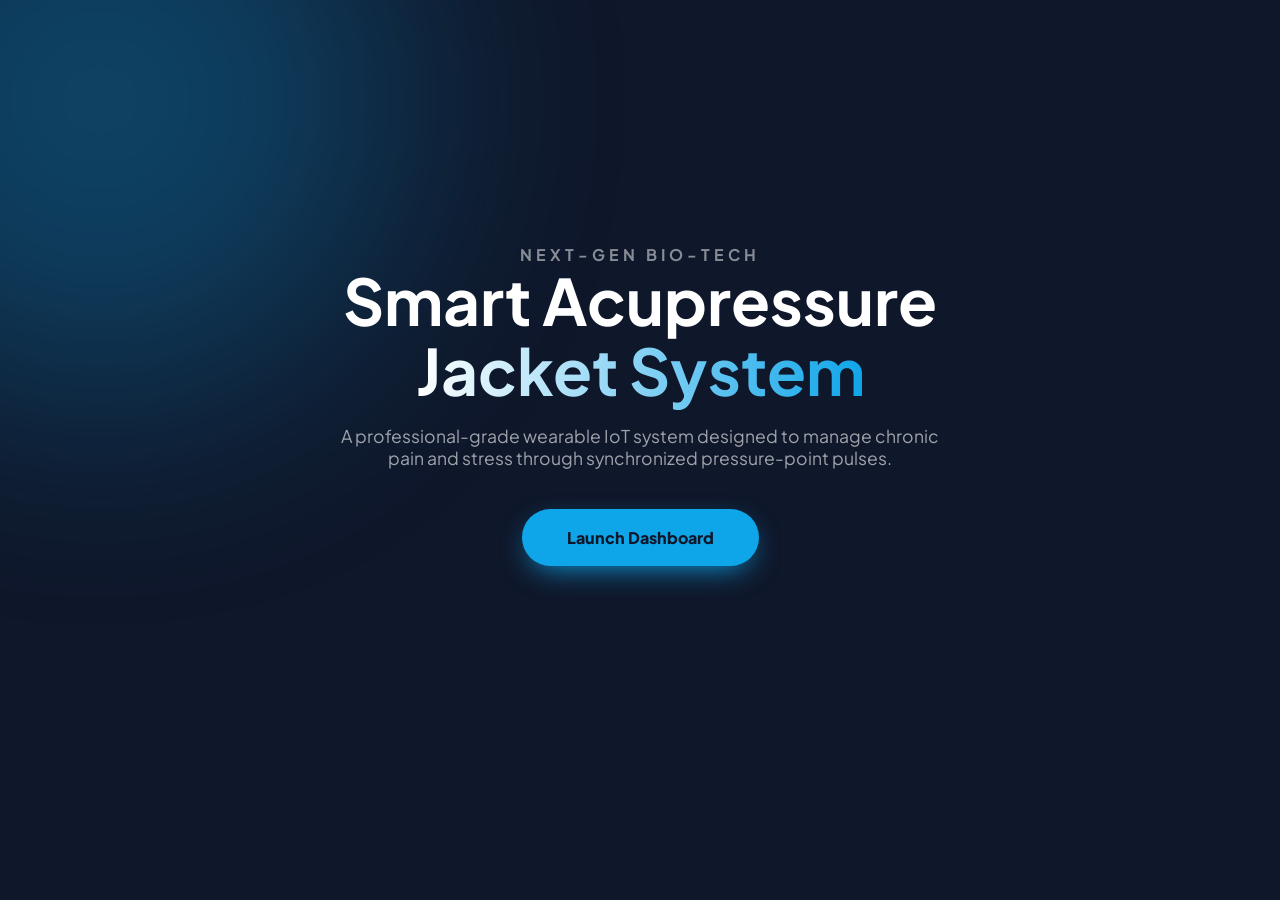
<file: index.html>
<!DOCTYPE html>
<html lang="en">
<head>
    <meta charset="UTF-8">
    <title>Smart Acupressure | Advanced Relief</title>
    <link rel="stylesheet" href="style.css">
    <link href="https://fonts.googleapis.com/css2?family=Plus+Jakarta+Sans:wght@400;600;800&display=swap" rel="stylesheet">
</head>
<body>
    <div class="blob blob-1"></div>
    <div class="container hero">
        <span style="letter-spacing: 4px; font-weight: 700; opacity: 0.5;">NEXT-GEN BIO-TECH</span>
        <h1>Smart Acupressure <br> <span class="gradient-text">Jacket System</span></h1>
        <p style="max-width: 600px; opacity: 0.6; margin-bottom: 40px; font-size: 1.1rem;">A professional-grade wearable IoT system designed to manage chronic pain and stress through synchronized pressure-point pulses.</p>
        <a href="dashboard.html" class="btn-main">Launch Dashboard</a>
    </div>
</body>
</html>
</file>
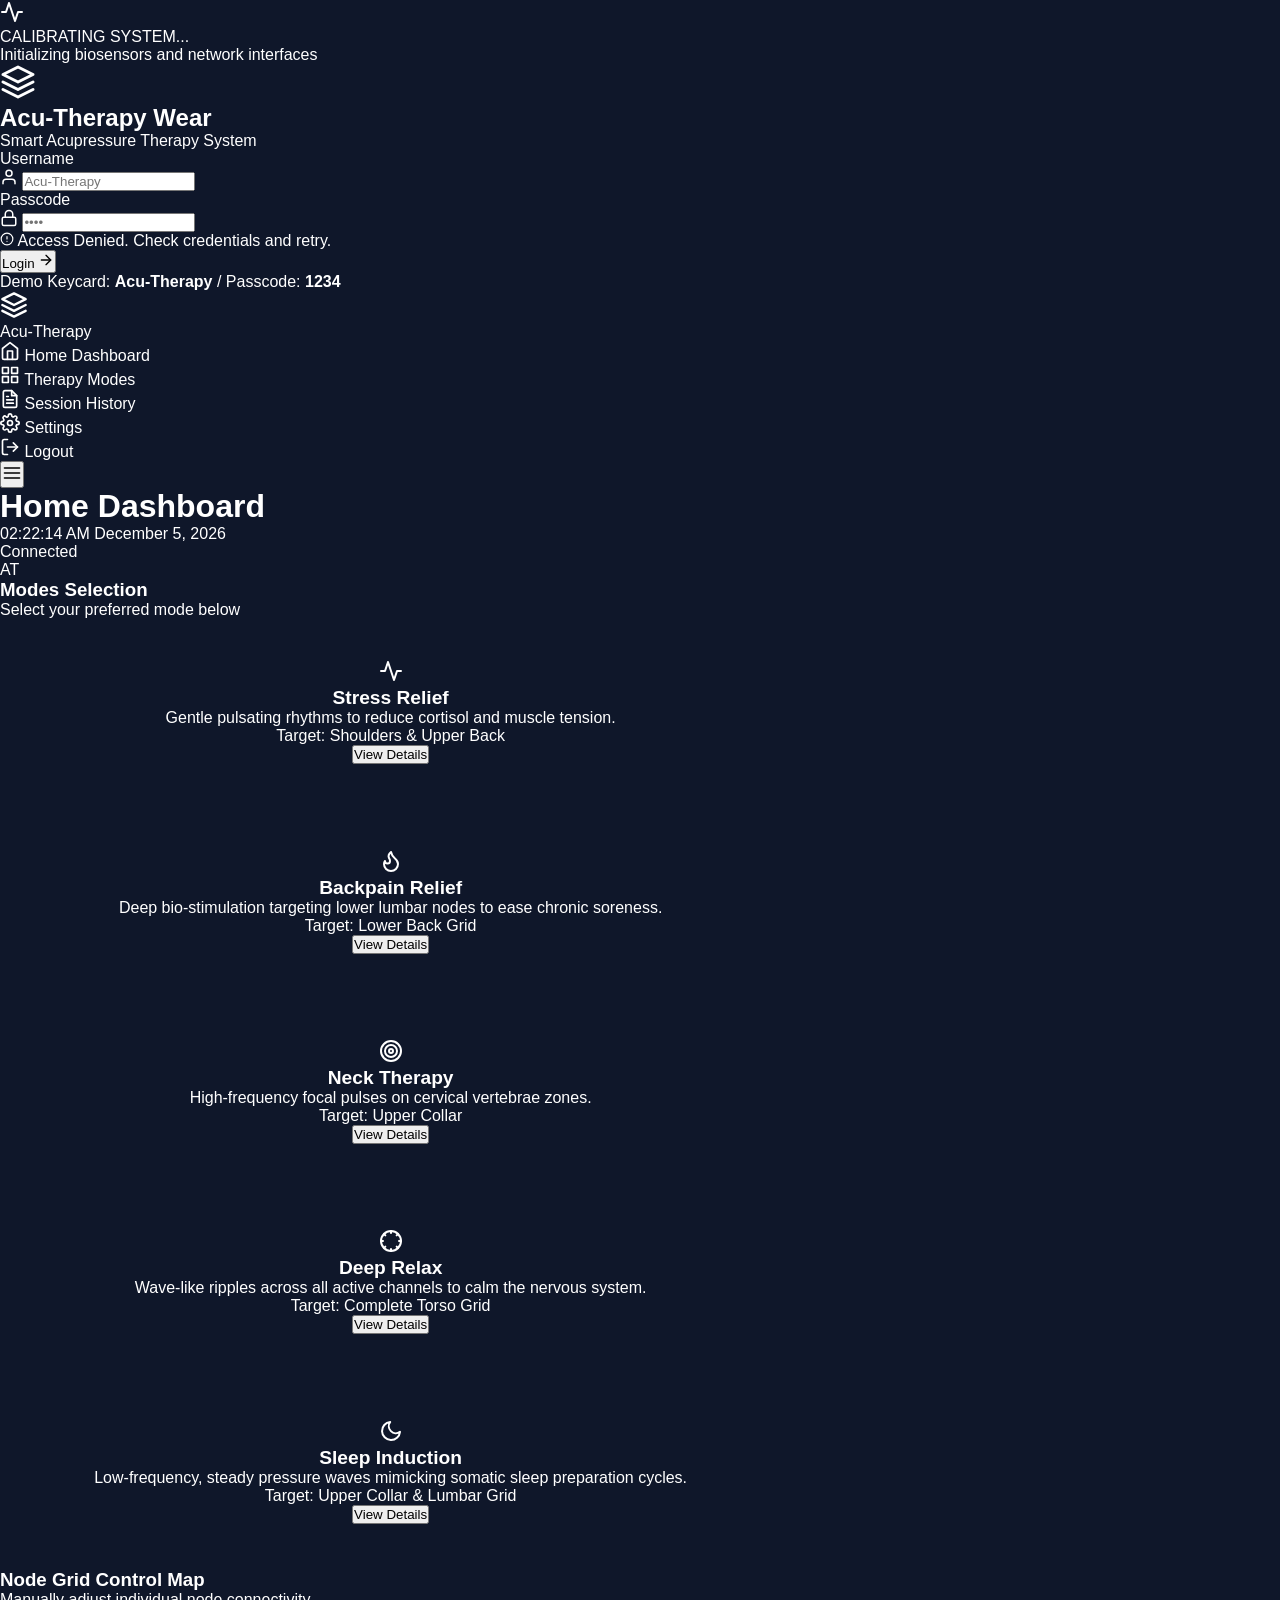
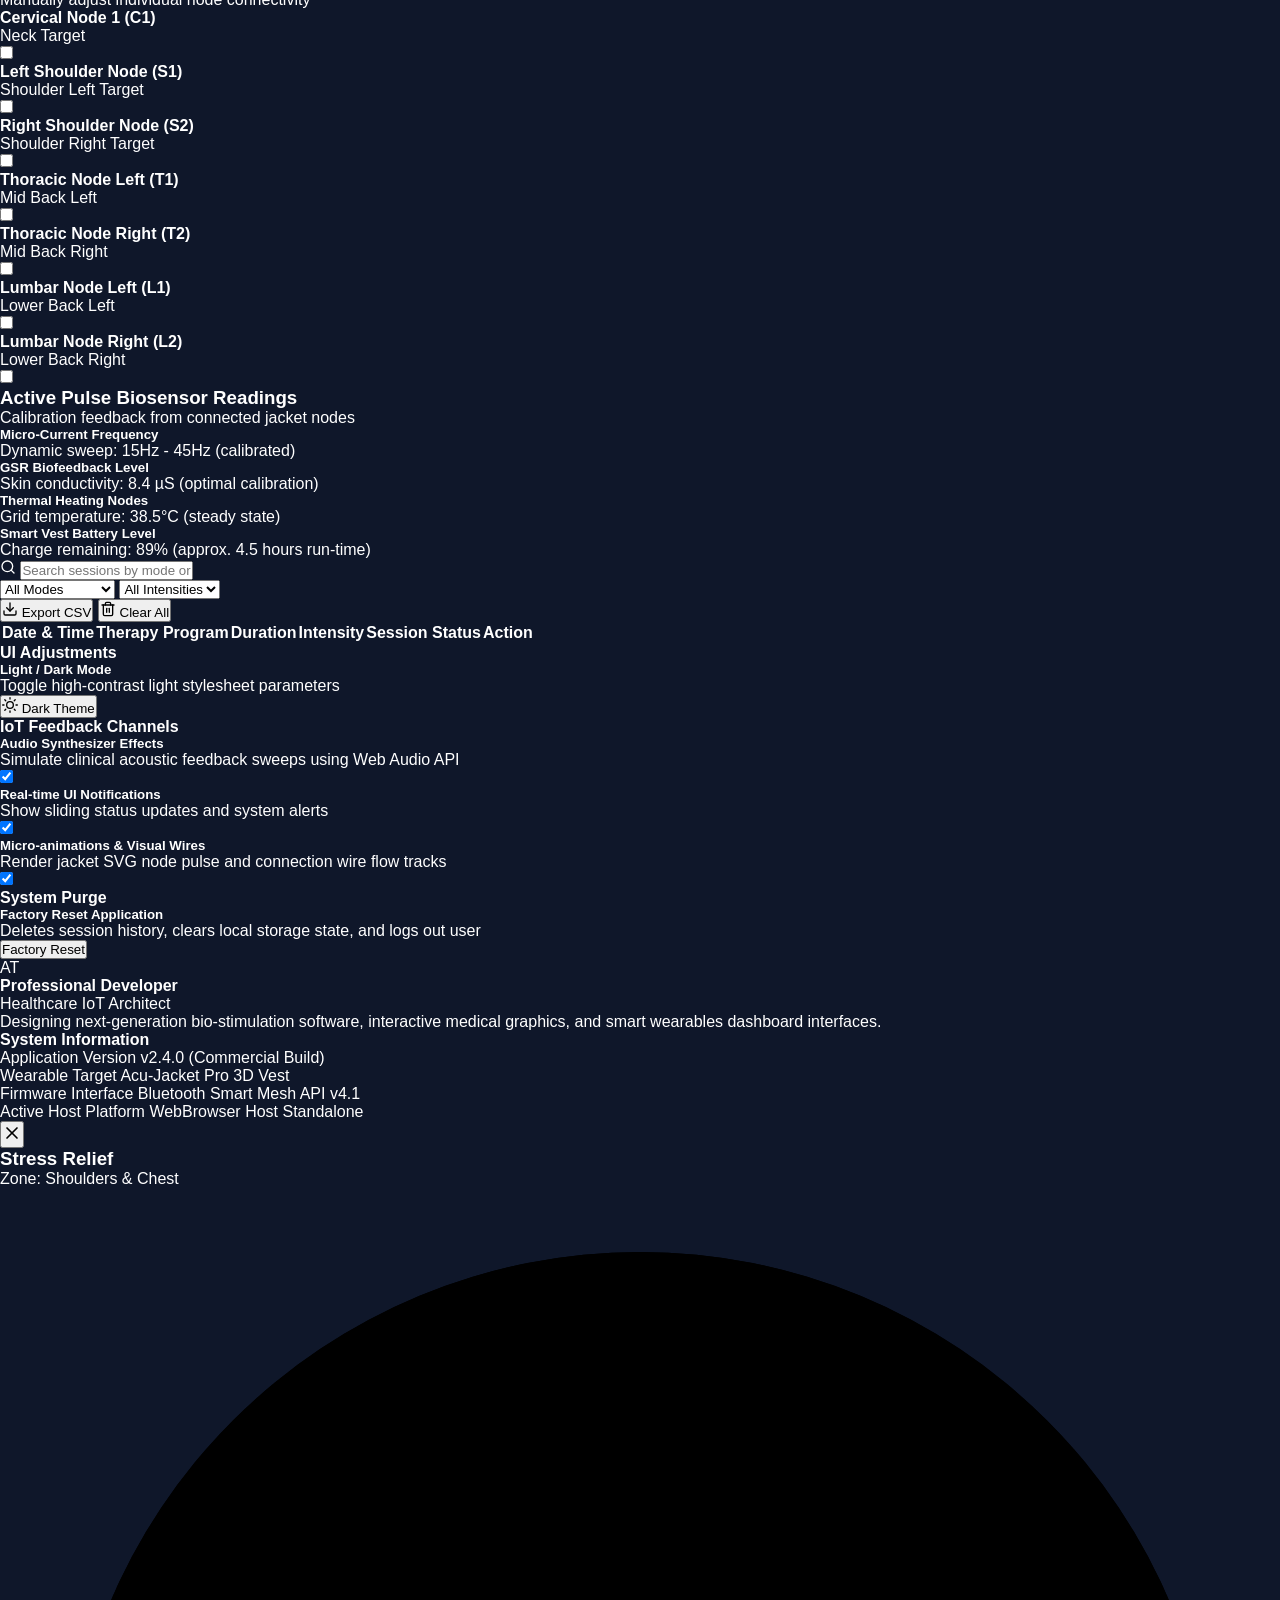
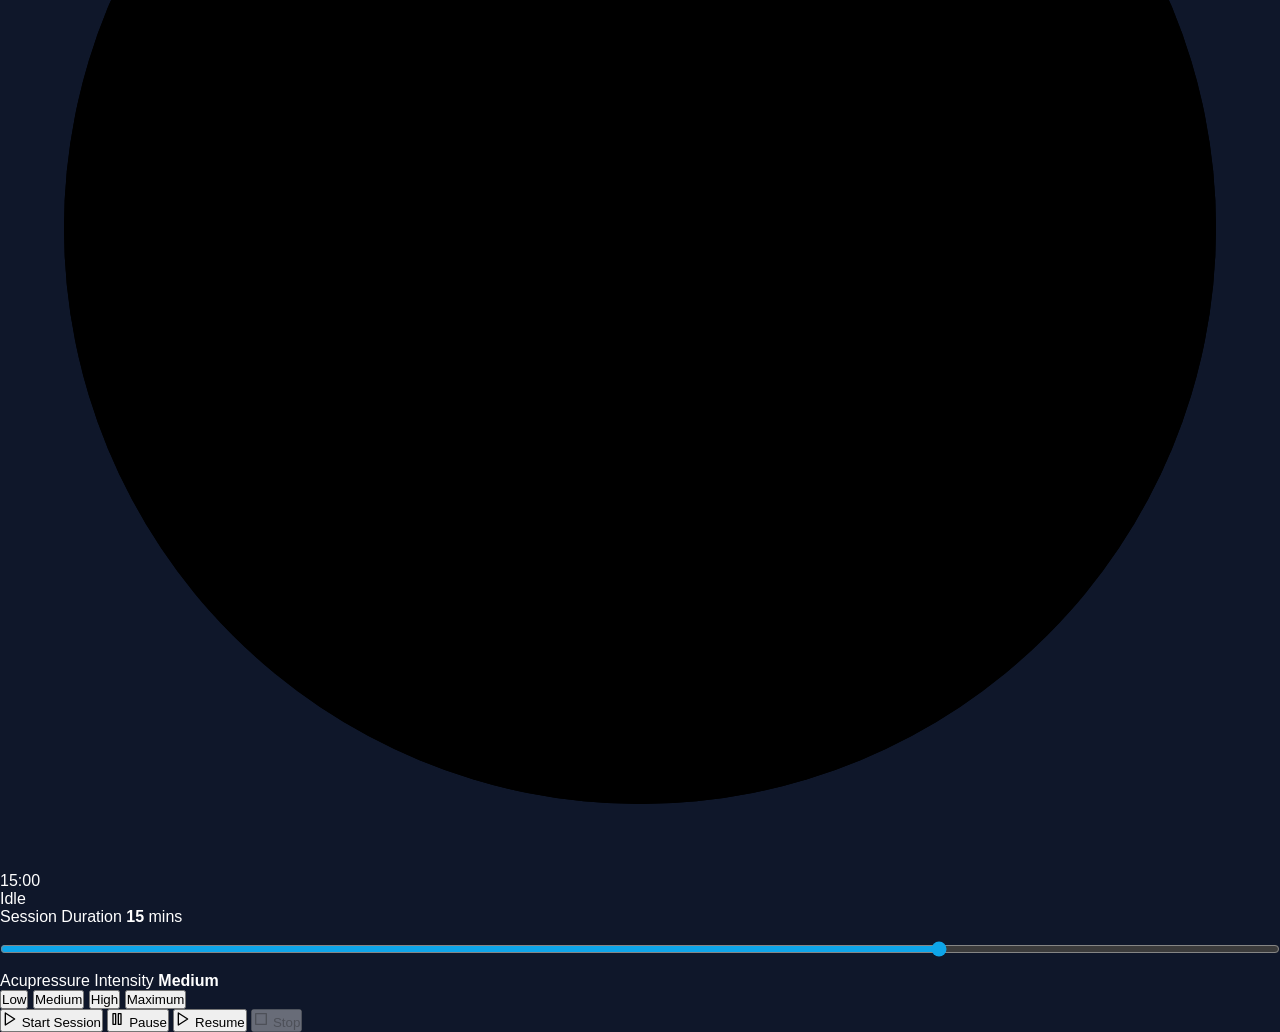
<file: Index.html>
<!DOCTYPE html>
<html lang="en">
<head>
    <meta charset="UTF-8">
    <meta name="viewport" content="width=device-width, initial-scale=1.0">
    <title>Acu-Therapy Wear - Futuristic Healthcare IoT Console</title>
    <!-- CSS Stylesheet -->
    <link rel="stylesheet" href="style.css">
</head>
<body>
    <!-- 1. LOADING OVERLAY (Biosensor Calibration) -->
    <div id="loader-overlay">
        <div class="loader-container">
            <div class="loader-ring"></div>
            <div class="loader-logo">
                <svg width="24" height="24" viewBox="0 0 24 24" fill="none" stroke="currentColor" stroke-width="2" stroke-linecap="round" stroke-linejoin="round">
                    <path d="M22 12h-4l-3 9L9 3l-3 9H2"/>
                </svg>
            </div>
            <div class="loader-text">CALIBRATING SYSTEM...</div>
            <div class="loader-subtext">Initializing biosensors and network interfaces</div>
        </div>
    </div>
    <!-- 2. REAL-TIME NOTIFICATIONS TOASTS -->
    <div id="notification-container"></div>
    <!-- 3. MAIN APPLICATION CONTAINER -->
    <div id="app-container">
        <!-- ==========================================
             AUTHENTICATION SCREEN (Login Portal)
             ========================================== -->
        <div id="login-screen" class="screen active">
            <div class="login-bg-grid"></div>
            
            <div class="login-container">
                <div class="login-header-logo">
                    <div class="logo-glow-wrapper">
                        <svg width="36" height="36" viewBox="0 0 24 24" fill="none" stroke="currentColor" stroke-width="2" stroke-linecap="round" stroke-linejoin="round">
                            <path d="M12 2L2 7L12 12L22 7L12 2Z"/>
                            <path d="M2 17L12 22L22 17"/>
                            <path d="M2 12L12 17L22 12"/>
                        </svg>
                    </div>
                </div>
                
                <div class="login-card glass-panel">
                    <div class="login-title-group">
                        <h2>Acu-Therapy Wear</h2>
                        <p>Smart Acupressure Therapy System</p>
                    </div>
                    
                    <form id="login-form" novalidate>
                        <div class="form-group">
                            <label for="username">Username</label>
                            <div class="input-wrapper">
                                <svg width="18" height="18" viewBox="0 0 24 24" fill="none" stroke="currentColor" stroke-width="2" stroke-linecap="round" stroke-linejoin="round">
                                    <path d="M20 21v-2a4 4 0 0 0-4-4H8a4 4 0 0 0-4 4v2"/>
                                    <circle cx="12" cy="7" r="4"/>
                                </svg>
                                <input type="text" id="username" class="form-control" placeholder="Acu-Therapy" required autocomplete="off">
                            </div>
                        </div>
                        
                        <div class="form-group">
                            <label for="password">Passcode</label>
                            <div class="input-wrapper">
                                <svg width="18" height="18" viewBox="0 0 24 24" fill="none" stroke="currentColor" stroke-width="2" stroke-linecap="round" stroke-linejoin="round">
                                    <rect x="3" y="11" width="18" height="11" rx="2" ry="2"/>
                                    <path d="M7 11V7a5 5 0 0 1 10 0v4"/>
                                </svg>
                                <input type="password" id="password" class="form-control" placeholder="••••" required>
                            </div>
                        </div>
                        
                        <div id="login-error" class="error-message hide">
                            <svg width="14" height="14" viewBox="0 0 24 24" fill="none" stroke="currentColor" stroke-width="2" stroke-linecap="round" stroke-linejoin="round">
                                <circle cx="12" cy="12" r="10"/><line x1="12" y1="8" x2="12" y2="12"/><line x1="12" y1="16" x2="12.01" y2="16"/>
                            </svg>
                            <span>Access Denied. Check credentials and retry.</span>
                        </div>
                        
                        <button type="submit" class="btn btn-primary" id="login-submit-btn">
                            <span>Login</span>
                            <svg width="16" height="16" viewBox="0 0 24 24" fill="none" stroke="currentColor" stroke-width="2" stroke-linecap="round" stroke-linejoin="round">
                                <line x1="5" y1="12" x2="19" y2="12"/><polyline points="12 5 19 12 12 19"/>
                            </svg>
                        </button>
                    </form>
                    
                    <div class="demo-credentials">
                        <p>Demo Keycard: <strong>Acu-Therapy</strong> / Passcode: <strong>1234</strong></p>
                    </div>
                </div>
            </div>
        </div>
        <!-- ==========================================
             DASHBOARD SCREEN (Main Control Hub)
             ========================================== -->
        <div id="dashboard-screen" class="screen">
            
            <!-- Collapsible Sidebar Navigation -->
            <aside class="sidebar" id="app-sidebar">
                <div class="sidebar-header">
                    <div class="sidebar-logo">
                        <svg width="28" height="28" viewBox="0 0 24 24" fill="none" stroke="currentColor" stroke-width="2" stroke-linecap="round" stroke-linejoin="round">
                            <path d="M12 2L2 7L12 12L22 7L12 2Z"/>
                            <path d="M2 17L12 22L22 17"/>
                            <path d="M2 12L12 17L22 12"/>
                        </svg>
                    </div>
                    <span class="brand-text">Acu-Therapy</span>
                </div>
                
                <nav class="sidebar-nav">
                    <div class="nav-link active" data-target="view-home" id="nav-home">
                        <svg width="20" height="20" viewBox="0 0 24 24" fill="none" stroke="currentColor" stroke-width="2" stroke-linecap="round" stroke-linejoin="round">
                            <path d="M3 9l9-7 9 7v11a2 2 0 0 1-2 2H5a2 2 0 0 1-2-2z"/>
                            <polyline points="9 22 9 12 15 12 15 22"/>
                        </svg>
                        <span class="nav-text">Home Dashboard</span>
                    </div>
                    
                    <div class="nav-link" data-target="view-modes" id="nav-modes">
                        <svg width="20" height="20" viewBox="0 0 24 24" fill="none" stroke="currentColor" stroke-width="2" stroke-linecap="round" stroke-linejoin="round">
                            <rect x="3" y="3" width="7" height="7"/>
                            <rect x="14" y="3" width="7" height="7"/>
                            <rect x="14" y="14" width="7" height="7"/>
                            <rect x="3" y="14" width="7" height="7"/>
                        </svg>
                        <span class="nav-text">Therapy Modes</span>
                    </div>
                    
                    <div class="nav-link" data-target="view-history" id="nav-history">
                        <svg width="20" height="20" viewBox="0 0 24 24" fill="none" stroke="currentColor" stroke-width="2" stroke-linecap="round" stroke-linejoin="round">
                            <path d="M14 2H6a2 2 0 0 0-2 2v16a2 2 0 0 0 2 2h12a2 2 0 0 0 2-2V8z"/>
                            <polyline points="14 2 14 8 20 8"/>
                            <line x1="16" y1="13" x2="8" y2="13"/>
                            <line x1="16" y1="17" x2="8" y2="17"/>
                            <polyline points="10 9 9 9 8 9"/>
                        </svg>
                        <span class="nav-text">Session History</span>
                    </div>
                    
                    <div class="nav-link" data-target="view-settings" id="nav-settings">
                        <svg width="20" height="20" viewBox="0 0 24 24" fill="none" stroke="currentColor" stroke-width="2" stroke-linecap="round" stroke-linejoin="round">
                            <circle cx="12" cy="12" r="3"/>
                            <path d="M19.4 15a1.65 1.65 0 0 0 .33 1.82l.06.06a2 2 0 1 1-2.83 2.83l-.06-.06a1.65 1.65 0 0 0-1.82-.33 1.65 1.65 0 0 0-1 1.51V21a2 2 0 0 1-4 0v-.09A1.65 1.65 0 0 0 9 19.4a1.65 1.65 0 0 0-1.82.33l-.06.06a2 2 0 1 1-2.83-2.83l.06-.06a1.65 1.65 0 0 0 .33-1.82 1.65 1.65 0 0 0-1.51-1H3a2 2 0 0 1 0-4h.09A1.65 1.65 0 0 0 4.6 9a1.65 1.65 0 0 0-.33-1.82l-.06-.06a2 2 0 1 1 2.83-2.83l.06.06a1.65 1.65 0 0 0 1.82.33H9a1.65 1.65 0 0 0 1-1.51V3a2 2 0 0 1 4 0v.09a1.65 1.65 0 0 0 1 1.51 1.65 1.65 0 0 0 1.82-.33l.06-.06a2 2 0 1 1 2.83 2.83l-.06.06a1.65 1.65 0 0 0-.33 1.82V9a1.65 1.65 0 0 0 1.51 1H21a2 2 0 0 1 0 4h-.09a1.65 1.65 0 0 0-1.51 1z"/>
                        </svg>
                        <span class="nav-text">Settings</span>
                    </div>
                </nav>
                
                <div class="sidebar-footer">
                    <div class="nav-link" id="sidebar-logout-btn">
                        <svg width="20" height="20" viewBox="0 0 24 24" fill="none" stroke="currentColor" stroke-width="2" stroke-linecap="round" stroke-linejoin="round">
                            <path d="M9 21H5a2 2 0 0 1-2-2V5a2 2 0 0 1 2-2h4"/>
                            <polyline points="16 17 21 12 16 7"/>
                            <line x1="21" y1="12" x2="9" y2="12"/>
                        </svg>
                        <span class="nav-text">Logout</span>
                    </div>
                </div>
            </aside>
            
            <!-- Main Content Panel -->
            <main class="main-content">
                
                <!-- Top Navigation Bar -->
                <header class="app-header">
                    <div class="header-left">
                        <button class="toggle-sidebar-btn" id="sidebar-toggle" title="Toggle Navigation Menu">
                            <svg width="20" height="20" viewBox="0 0 24 24" fill="none" stroke="currentColor" stroke-width="2" stroke-linecap="round" stroke-linejoin="round">
                                <line x1="3" y1="12" x2="21" y2="12"/>
                                <line x1="3" y1="6" x2="21" y2="6"/>
                                <line x1="3" y1="18" x2="21" y2="18"/>
                            </svg>
                        </button>
                        <h1 class="page-title" id="current-view-title">Home Dashboard</h1>
                    </div>
                    
                    <div class="header-right">
                        <!-- Clock Widget -->
                        <div class="clock-widget">
                            <span class="clock-time" id="live-clock">00:00:00 AM</span>
                            <span class="clock-date" id="live-date">July 7, 2026</span>
                        </div>
                        
                        <!-- System Status -->
                        <div class="system-status">
                            <span class="status-indicator-dot"></span>
                            <span class="status-text" id="jacket-connection-status">Connected</span>
                        </div>
                        
                        <!-- Profile Avatar -->
                        <div class="user-profile-badge">
                            <div class="profile-avatar" id="avatar-letters">AT</div>
                        </div>
                    </div>
                </header>
                
                <!-- ==========================================
                     TAB VIEW 1: HOME DASHBOARD
                     ========================================== -->
                <section class="app-view active-view" id="view-home">
                    <div class="dashboard-grid">
                        
                        <!-- Left Main Panel: Mode Selector -->
                        <div class="dashboard-main-panel">
                            <div class="panel-header">
                                <h3>Modes Selection</h3>
                                <p>Select your preferred mode below</p>
                            </div>
                            
                            <!-- 5 Mode Cards List -->
                            <div class="modes-grid">
                                
                                <!-- Card 1: Stress -->
                                <div class="mode-card glass-panel" id="card-stress" data-mode="stress">
                                    <div class="card-details">
                                        <div class="card-icon-wrapper">
                                            <svg width="24" height="24" viewBox="0 0 24 24" fill="none" stroke="currentColor" stroke-width="2" stroke-linecap="round" stroke-linejoin="round">
                                                <path d="M22 12h-4l-3 9L9 3l-3 9H2"/>
                                            </svg>
                                        </div>
                                        <div class="card-text">
                                            <h4>Stress Relief</h4>
                                            <p>Gentle pulsating rhythms to reduce cortisol and muscle tension.</p>
                                            <span class="card-meta-info">Target: Shoulders & Upper Back</span>
                                        </div>
                                    </div>
                                    <div class="card-action-group">
                                        <div class="session-indicator" id="indicator-stress">
                                            <span class="indicator-dot"></span>
                                        </div>
                                        <button class="btn-card-start" data-mode="stress">View Details</button>
                                    </div>
                                </div>
                                
                                <!-- Card 2: Back Pain -->
                                <div class="mode-card glass-panel" id="card-back" data-mode="back">
                                    <div class="card-details">
                                        <div class="card-icon-wrapper">
                                            <svg width="24" height="24" viewBox="0 0 24 24" fill="none" stroke="currentColor" stroke-width="2" stroke-linecap="round" stroke-linejoin="round">
                                                <path d="M8.5 14.5A2.5 2.5 0 0 0 11 12c0-1.38-.5-2-1-3-1.072-2.143-.224-4.054 2-6 .5 2.5 2 4.9 4 6.5 2 1.6 3 3.5 3 5.5a7 7 0 1 1-14 0c0-1.153.433-2.294 1-3a2.5 2.5 0 0 0 2.5 2.5z"/>
                                            </svg>
                                        </div>
                                        <div class="card-text">
                                            <h4>Backpain Relief</h4>
                                            <p>Deep bio-stimulation targeting lower lumbar nodes to ease chronic soreness.</p>
                                            <span class="card-meta-info">Target: Lower Back Grid</span>
                                        </div>
                                    </div>
                                    <div class="card-action-group">
                                        <div class="session-indicator" id="indicator-back">
                                            <span class="indicator-dot"></span>
                                        </div>
                                        <button class="btn-card-start" data-mode="back">View Details</button>
                                    </div>
                                </div>
                                
                                <!-- Card 3: Neck Pain -->
                                <div class="mode-card glass-panel" id="card-neck" data-mode="neck">
                                    <div class="card-details">
                                        <div class="card-icon-wrapper">
                                            <svg width="24" height="24" viewBox="0 0 24 24" fill="none" stroke="currentColor" stroke-width="2" stroke-linecap="round" stroke-linejoin="round">
                                                <circle cx="12" cy="12" r="10"/><circle cx="12" cy="12" r="6"/><circle cx="12" cy="12" r="2"/>
                                            </svg>
                                        </div>
                                        <div class="card-text">
                                            <h4>Neck Therapy</h4>
                                            <p>High-frequency focal pulses on cervical vertebrae zones.</p>
                                            <span class="card-meta-info">Target: Upper Collar</span>
                                        </div>
                                    </div>
                                    <div class="card-action-group">
                                        <div class="session-indicator" id="indicator-neck">
                                            <span class="indicator-dot"></span>
                                        </div>
                                        <button class="btn-card-start" data-mode="neck">View Details</button>
                                    </div>
                                </div>
                                
                                <!-- Card 4: Relax -->
                                <div class="mode-card glass-panel" id="card-relax" data-mode="relax">
                                    <div class="card-details">
                                        <div class="card-icon-wrapper">
                                            <svg width="24" height="24" viewBox="0 0 24 24" fill="none" stroke="currentColor" stroke-width="2" stroke-linecap="round" stroke-linejoin="round">
                                                <circle cx="12" cy="12" r="10"/><path d="M12 2v2M12 20v2M4.93 4.93l1.41 1.41M17.66 17.66l1.41 1.41M2 12h2M20 12h2M6.34 17.66l-1.41 1.41M19.07 4.93l-1.41 1.41"/>
                                            </svg>
                                        </div>
                                        <div class="card-text">
                                            <h4>Deep Relax</h4>
                                            <p>Wave-like ripples across all active channels to calm the nervous system.</p>
                                            <span class="card-meta-info">Target: Complete Torso Grid</span>
                                        </div>
                                    </div>
                                    <div class="card-action-group">
                                        <div class="session-indicator" id="indicator-relax">
                                            <span class="indicator-dot"></span>
                                        </div>
                                        <button class="btn-card-start" data-mode="relax">View Details</button>
                                    </div>
                                </div>
                                
                                <!-- Card 5: Sleep -->
                                <div class="mode-card glass-panel" id="card-sleep" data-mode="sleep">
                                    <div class="card-details">
                                        <div class="card-icon-wrapper">
                                            <svg width="24" height="24" viewBox="0 0 24 24" fill="none" stroke="currentColor" stroke-width="2" stroke-linecap="round" stroke-linejoin="round">
                                                <path d="M21 12.79A9 9 0 1 1 11.21 3 7 7 0 0 0 21 12.79z"/>
                                            </svg>
                                        </div>
                                        <div class="card-text">
                                            <h4>Sleep Induction</h4>
                                            <p>Low-frequency, steady pressure waves mimicking somatic sleep preparation cycles.</p>
                                            <span class="card-meta-info">Target: Upper Collar & Lumbar Grid</span>
                                        </div>
                                    </div>
                                    <div class="card-action-group">
                                        <div class="session-indicator" id="indicator-sleep">
                                            <span class="indicator-dot"></span>
                                        </div>
                                        <button class="btn-card-start" data-mode="sleep">View Details</button>
                                    </div>
                                </div>
                                
                            </div>
                        </div>
                        

                    </div>
                </section>
                <!-- ==========================================
                     TAB VIEW 2: MANUAL THERAPY MODES
                     ========================================== -->
                <section class="app-view" id="view-modes">
                    <div class="modes-detailed-container">
                        
                        <!-- Manual Nodes Checklist Panel -->
                        <div class="manual-grid-panel glass-panel">
                            <div class="panel-header">
                                <h3>Node Grid Control Map</h3>
                                <p>Manually adjust individual node connectivity</p>
                            </div>
                            
                            <div class="grid-map-container">
                                <div class="grid-map-row">
                                    <div>
                                        <strong>Cervical Node 1 (C1)</strong>
                                        <div class="node-tag">Neck Target</div>
                                    </div>
                                    <label class="node-trigger-toggle">
                                        <input type="checkbox" id="toggle-node-neck" data-node="node-neck">
                                        <span class="toggle-slider"></span>
                                    </label>
                                </div>
                                <div class="grid-map-row">
                                    <div>
                                        <strong>Left Shoulder Node (S1)</strong>
                                        <div class="node-tag">Shoulder Left Target</div>
                                    </div>
                                    <label class="node-trigger-toggle">
                                        <input type="checkbox" id="toggle-node-shoulder-left" data-node="node-shoulder-left">
                                        <span class="toggle-slider"></span>
                                    </label>
                                </div>
                                <div class="grid-map-row">
                                    <div>
                                        <strong>Right Shoulder Node (S2)</strong>
                                        <div class="node-tag">Shoulder Right Target</div>
                                    </div>
                                    <label class="node-trigger-toggle">
                                        <input type="checkbox" id="toggle-node-shoulder-right" data-node="node-shoulder-right">
                                        <span class="toggle-slider"></span>
                                    </label>
                                </div>
                                <div class="grid-map-row">
                                    <div>
                                        <strong>Thoracic Node Left (T1)</strong>
                                        <div class="node-tag">Mid Back Left</div>
                                    </div>
                                    <label class="node-trigger-toggle">
                                        <input type="checkbox" id="toggle-node-back-upper-left" data-node="node-back-upper-left">
                                        <span class="toggle-slider"></span>
                                    </label>
                                </div>
                                <div class="grid-map-row">
                                    <div>
                                        <strong>Thoracic Node Right (T2)</strong>
                                        <div class="node-tag">Mid Back Right</div>
                                    </div>
                                    <label class="node-trigger-toggle">
                                        <input type="checkbox" id="toggle-node-back-upper-right" data-node="node-back-upper-right">
                                        <span class="toggle-slider"></span>
                                    </label>
                                </div>
                                <div class="grid-map-row">
                                    <div>
                                        <strong>Lumbar Node Left (L1)</strong>
                                        <div class="node-tag">Lower Back Left</div>
                                    </div>
                                    <label class="node-trigger-toggle">
                                        <input type="checkbox" id="toggle-node-back-lower-left" data-node="node-back-lower-left">
                                        <span class="toggle-slider"></span>
                                    </label>
                                </div>
                                <div class="grid-map-row">
                                    <div>
                                        <strong>Lumbar Node Right (L2)</strong>
                                        <div class="node-tag">Lower Back Right</div>
                                    </div>
                                    <label class="node-trigger-toggle">
                                        <input type="checkbox" id="toggle-node-back-lower-right" data-node="node-back-lower-right">
                                        <span class="toggle-slider"></span>
                                    </label>
                                </div>
                            </div>
                        </div>
                        
                        <!-- Stimulation Overview Box -->
                        <div class="mode-overview-box glass-panel">
                            <div class="panel-header">
                                <h3>Active Pulse Biosensor Readings</h3>
                                <p>Calibration feedback from connected jacket nodes</p>
                            </div>
                            
                            <div class="overview-card-info">
                                <div class="info-bullet"></div>
                                <div class="info-txt">
                                    <h5>Micro-Current Frequency</h5>
                                    <p id="biometric-freq">Dynamic sweep: 15Hz - 45Hz (calibrated)</p>
                                </div>
                            </div>
                            
                            <div class="overview-card-info">
                                <div class="info-bullet" style="background: var(--color-success)"></div>
                                <div class="info-txt">
                                    <h5>GSR Biofeedback Level</h5>
                                    <p>Skin conductivity: 8.4 µS (optimal calibration)</p>
                                </div>
                            </div>
                            
                            <div class="overview-card-info">
                                <div class="info-bullet" style="background: var(--color-warning)"></div>
                                <div class="info-txt">
                                    <h5>Thermal Heating Nodes</h5>
                                    <p id="biometric-temp">Grid temperature: 38.5°C (steady state)</p>
                                </div>
                            </div>
                            
                            <div class="overview-card-info">
                                <div class="info-bullet" style="background: var(--color-secondary)"></div>
                                <div class="info-txt">
                                    <h5>Smart Vest Battery Level</h5>
                                    <p>Charge remaining: 89% (approx. 4.5 hours run-time)</p>
                                </div>
                            </div>
                        </div>
                    </div>
                </section>
                <!-- ==========================================
                     TAB VIEW 3: SESSION HISTORY
                     ========================================== -->
                <section class="app-view" id="view-history">
                    <div class="history-view-container">
                        
                        <!-- Table Filters Card -->
                        <div class="table-controls-panel glass-panel">
                            <div class="controls-left">
                                <!-- Search bar -->
                                <div class="search-box">
                                    <svg width="16" height="16" viewBox="0 0 24 24" fill="none" stroke="currentColor" stroke-width="2" stroke-linecap="round" stroke-linejoin="round">
                                        <circle cx="11" cy="11" r="8"/><line x1="21" y1="21" x2="16.65" y2="16.65"/>
                                    </svg>
                                    <input type="text" id="history-search" class="search-input" placeholder="Search sessions by mode or intensity...">
                                </div>
                                
                                <!-- Mode Filter -->
                                <select id="filter-mode" class="filter-select">
                                    <option value="all">All Modes</option>
                                    <option value="Stress Relief">Stress Relief</option>
                                    <option value="Backpain Relief">Backpain Relief</option>
                                    <option value="Neck Therapy">Neck Therapy</option>
                                    <option value="Deep Relax">Deep Relax</option>
                                    <option value="Sleep Induction">Sleep Induction</option>
                                </select>
                                
                                <!-- Intensity Filter -->
                                <select id="filter-intensity" class="filter-select">
                                    <option value="all">All Intensities</option>
                                    <option value="low">Low</option>
                                    <option value="medium">Medium</option>
                                    <option value="high">High</option>
                                    <option value="maximum">Maximum</option>
                                </select>
                            </div>
                            
                            <div class="controls-right">
                                <!-- Export to CSV -->
                                <button class="btn btn-outline btn-control-action" id="btn-export-csv" title="Download spreadsheet of logs">
                                    <svg width="16" height="16" viewBox="0 0 24 24" fill="none" stroke="currentColor" stroke-width="2" stroke-linecap="round" stroke-linejoin="round">
                                        <path d="M21 15v4a2 2 0 0 1-2 2H5a2 2 0 0 1-2-2v-4"/><polyline points="7 10 12 15 17 10"/><line x1="12" y1="15" x2="12" y2="3"/>
                                    </svg>
                                    <span>Export CSV</span>
                                </button>
                                
                                <!-- Clear All -->
                                <button class="btn btn-danger-outline btn-control-action" id="btn-clear-history" title="Purge database local history">
                                    <svg width="16" height="16" viewBox="0 0 24 24" fill="none" stroke="currentColor" stroke-width="2" stroke-linecap="round" stroke-linejoin="round">
                                        <polyline points="3 6 5 6 21 6"/><path d="M19 6v14a2 2 0 0 1-2 2H7a2 2 0 0 1-2-2V6m3 0V4a2 2 0 0 1 2-2h4a2 2 0 0 1 2 2v2"/><line x1="10" y1="11" x2="10" y2="17"/><line x1="14" y1="11" x2="14" y2="17"/>
                                    </svg>
                                    <span>Clear All</span>
                                </button>
                            </div>
                        </div>
                        
                        <!-- Logs Table Panel -->
                        <div class="history-table-container glass-panel">
                            <table class="history-table" id="history-table-el">
                                <thead>
                                    <tr>
                                        <th>Date &amp; Time</th>
                                        <th>Therapy Program</th>
                                        <th>Duration</th>
                                        <th>Intensity</th>
                                        <th>Session Status</th>
                                        <th style="text-align: center;">Action</th>
                                    </tr>
                                </thead>
                                <tbody id="history-tbody">
                                    <!-- Dynamic content added in app.js -->
                                </tbody>
                            </table>
                        </div>
                    </div>
                </section>
                <!-- ==========================================
                     TAB VIEW 4: SYSTEM SETTINGS
                     ========================================== -->
                <section class="app-view" id="view-settings">
                    <div class="settings-layout">
                        
                        <!-- Left Settings List -->
                        <div class="settings-panel glass-panel">
                            
                            <!-- Group 1: General Customizations -->
                            <div class="settings-group">
                                <h4 class="settings-group-title">UI Adjustments</h4>
                                
                                <div class="setting-row">
                                    <div class="setting-info">
                                        <h5>Light / Dark Mode</h5>
                                        <p>Toggle high-contrast light stylesheet parameters</p>
                                    </div>
                                    <button class="theme-switch-btn" id="btn-toggle-theme">
                                        <svg width="16" height="16" viewBox="0 0 24 24" fill="none" stroke="currentColor" stroke-width="2" stroke-linecap="round" stroke-linejoin="round">
                                            <circle cx="12" cy="12" r="5"/><line x1="12" y1="1" x2="12" y2="3"/><line x1="12" y1="21" x2="12" y2="23"/><line x1="4.22" y1="4.22" x2="5.64" y2="5.64"/><line x1="18.36" y1="18.36" x2="19.78" y2="19.78"/><line x1="1" y1="12" x2="3" y2="12"/><line x1="21" y1="12" x2="23" y2="12"/><line x1="4.22" y1="19.78" x2="5.64" y2="18.36"/><line x1="18.36" y1="5.64" x2="19.78" y2="4.22"/>
                                        </svg>
                                        <span id="theme-toggle-text">Dark Theme</span>
                                    </button>
                                </div>
                            </div>
                            
                            <!-- Group 2: IoT Hardware Feedback -->
                            <div class="settings-group">
                                <h4 class="settings-group-title">IoT Feedback Channels</h4>
                                
                                <!-- Audio synthesis -->
                                <div class="setting-row">
                                    <div class="setting-info">
                                        <h5>Audio Synthesizer Effects</h5>
                                        <p>Simulate clinical acoustic feedback sweeps using Web Audio API</p>
                                    </div>
                                    <label class="slider-toggle">
                                        <input type="checkbox" id="toggle-settings-sound" checked>
                                        <span class="toggle-switch-slider"></span>
                                    </label>
                                </div>
                                
                                <!-- Notifications -->
                                <div class="setting-row">
                                    <div class="setting-info">
                                        <h5>Real-time UI Notifications</h5>
                                        <p>Show sliding status updates and system alerts</p>
                                    </div>
                                    <label class="slider-toggle">
                                        <input type="checkbox" id="toggle-settings-notifications" checked>
                                        <span class="toggle-switch-slider"></span>
                                    </label>
                                </div>
                                
                                <!-- Animations Toggle -->
                                <div class="setting-row">
                                    <div class="setting-info">
                                        <h5>Micro-animations &amp; Visual Wires</h5>
                                        <p>Render jacket SVG node pulse and connection wire flow tracks</p>
                                    </div>
                                    <label class="slider-toggle">
                                        <input type="checkbox" id="toggle-settings-animations" checked>
                                        <span class="toggle-switch-slider"></span>
                                    </label>
                                </div>
                            </div>
                            
                            <!-- Group 3: Memory Reset -->
                            <div class="settings-group">
                                <h4 class="settings-group-title">System Purge</h4>
                                <div class="setting-row">
                                    <div class="setting-info">
                                        <h5>Factory Reset Application</h5>
                                        <p>Deletes session history, clears local storage state, and logs out user</p>
                                    </div>
                                    <button class="btn btn-danger-outline btn-reset-app" id="btn-factory-reset">Factory Reset</button>
                                </div>
                            </div>
                        </div>
                        
                        <!-- Right Panel Settings Info -->
                        <div class="settings-info-panel">
                            
                            <!-- Developer Card -->
                            <div class="dev-profile-card glass-panel">
                                <div class="profile-avatar-large">AT</div>
                                <h4 class="dev-name">Professional Developer</h4>
                                <p class="dev-role">Healthcare IoT Architect</p>
                                <p class="dev-bio">Designing next-generation bio-stimulation software, interactive medical graphics, and smart wearables dashboard interfaces.</p>
                            </div>
                            
                            <!-- Project Info Card -->
                            <div class="project-details-card glass-panel">
                                <h4>System Information</h4>
                                <div class="detail-row">
                                    <span class="detail-label">Application Version</span>
                                    <span class="detail-value">v2.4.0 (Commercial Build)</span>
                                </div>
                                <div class="detail-row">
                                    <span class="detail-label">Wearable Target</span>
                                    <span class="detail-value">Acu-Jacket Pro 3D Vest</span>
                                </div>
                                <div class="detail-row">
                                    <span class="detail-label">Firmware Interface</span>
                                    <span class="detail-value">Bluetooth Smart Mesh API v4.1</span>
                                </div>
                                <div class="detail-row">
                                    <span class="detail-label">Active Host Platform</span>
                                    <span class="detail-value">WebBrowser Host Standalone</span>
                                </div>
                            </div>
                        </div>
                    </div>
                </section>
                
            </main>
        </div>
    </div>
    <!-- ==========================================
         SESSION CONTROL MODAL (Premium Dial Screen)
         ========================================== -->
    <div id="therapy-modal" class="modal-overlay">
        <div class="modal-panel glass-panel">
            <button class="modal-close-btn" id="modal-close-btn" title="Close Control Console">
                <svg width="20" height="20" viewBox="0 0 24 24" fill="none" stroke="currentColor" stroke-width="2" stroke-linecap="round" stroke-linejoin="round">
                    <line x1="18" y1="6" x2="6" y2="18"/><line x1="6" y1="6" x2="18" y2="18"/>
                </svg>
            </button>
            
            <div class="modal-header">
                <div class="modal-header-icon" id="modal-title-icon">
                    <!-- Dynamic SVG icon from app.js -->
                </div>
                <h3 id="modal-title">Stress Relief</h3>
                <p id="modal-subtitle">Zone: Shoulders &amp; Chest</p>
            </div>
            
            <!-- Circular Radial Countdown Dial -->
            <div class="radial-timer-container">
                <svg class="timer-svg" viewBox="0 0 200 200">
                    <circle class="timer-bg-circle" cx="100" cy="100" r="90" />
                    <circle class="timer-progress-circle" id="timer-progress-circle" cx="100" cy="100" r="90" />
                </svg>
                <div class="timer-info-text">
                    <span class="timer-countdown" id="modal-timer-countdown">15:00</span>
                    <div class="timer-status-text" id="modal-timer-status">Idle</div>
                </div>
            </div>
            
            <!-- Parameters control (Duration, Intensity) -->
            <div class="modal-parameter-controls">
                
                <!-- Duration slider -->
                <div class="slider-container">
                    <div class="slider-header">
                        <span>Session Duration</span>
                        <span><strong id="label-slider-duration">15</strong> mins</span>
                    </div>
                    <input type="range" id="input-session-duration" class="input-slider" min="1" max="20" value="15">
                </div>
                
                <!-- Intensity buttons -->
                <div class="slider-container">
                    <div class="slider-header">
                        <span>Acupressure Intensity</span>
                        <span><strong id="label-intensity-level">Medium</strong></span>
                    </div>
                    <div class="intensity-pill-container">
                        <button class="intensity-pill" data-level="Low">Low</button>
                        <button class="intensity-pill active" data-level="Medium">Medium</button>
                        <button class="intensity-pill" data-level="High">High</button>
                        <button class="intensity-pill" data-level="Maximum">Maximum</button>
                    </div>
                </div>
                
            </div>
            
            <!-- Actions buttons grid -->
            <div class="modal-actions-grid">
                <button class="btn btn-primary btn-modal-action" id="btn-modal-start">
                    <svg width="16" height="16" viewBox="0 0 24 24" fill="none" stroke="currentColor" stroke-width="2" stroke-linecap="round" stroke-linejoin="round">
                        <polygon points="5 3 19 12 5 21 5 3"/>
                    </svg>
                    <span>Start Session</span>
                </button>
                <button class="btn btn-warning btn-modal-action hide" id="btn-modal-pause" style="color: #000;">
                    <svg width="16" height="16" viewBox="0 0 24 24" fill="none" stroke="currentColor" stroke-width="2" stroke-linecap="round" stroke-linejoin="round">
                        <rect x="6" y="4" width="4" height="16"/><rect x="14" y="4" width="4" height="16"/>
                    </svg>
                    <span>Pause</span>
                </button>
                <button class="btn btn-primary btn-modal-action hide" id="btn-modal-resume">
                    <svg width="16" height="16" viewBox="0 0 24 24" fill="none" stroke="currentColor" stroke-width="2" stroke-linecap="round" stroke-linejoin="round">
                        <polygon points="5 3 19 12 5 21 5 3"/>
                    </svg>
                    <span>Resume</span>
                </button>
                <button class="btn btn-danger-outline btn-modal-action" id="btn-modal-stop" disabled>
                    <svg width="16" height="16" viewBox="0 0 24 24" fill="none" stroke="currentColor" stroke-width="2" stroke-linecap="round" stroke-linejoin="round">
                        <rect x="4" y="4" width="16" height="16"/>
                    </svg>
                    <span>Stop</span>
                </button>
            </div>
        </div>
    </div>
    <!-- JS Logic Script -->
    <script src="App.js?v=2"></script>
</body>
</html>
</file>
<file: style.css>
:root {
    --bg-dark: #0f172a;
    --glass: rgba(255, 255, 255, 0.08);
    --border: rgba(255, 255, 255, 0.15);
    --text: #ffffff;
    --accent: #0ea5e9;
    --font: 'Plus Jakarta Sans', sans-serif;
}

/* --- Dynamic Themes --- */
body.theme-stress { --accent: #2dd4bf; --blob: #0d9488; }
body.theme-pain { --accent: #fb7185; --blob: #be123c; }
body.theme-sleep { --accent: #818cf8; --blob: #4338ca; }
body.theme-relax { --accent: #4ade80; --blob: #15803d; }

* { box-sizing: border-box; margin: 0; padding: 0; font-family: var(--font); }
body { background: var(--bg-dark); color: var(--text); overflow-x: hidden; min-height: 100vh; }

.glass { background: var(--glass); backdrop-filter: blur(25px); border: 1px solid var(--border); border-radius: 24px; }
.container {
    max-width: 1400px;   /* or even 1500px */
    margin: 0 auto;
    padding: 30px;
}

/* --- Landing Page --- */
.hero { height: 90vh; display: flex; flex-direction: column; justify-content: center; align-items: center; text-align: center; }
.hero h1 { font-size: 4rem; line-height: 1.1; margin-bottom: 20px; }
.gradient-text { background: linear-gradient(90deg, #fff, var(--accent)); -webkit-background-clip: text; -webkit-text-fill-color: transparent; }
.btn-main { background: var(--accent); color: var(--bg-dark); padding: 18px 45px; border-radius: 50px; text-decoration: none; font-weight: 800; transition: 0.3s; box-shadow: 0 10px 30px -10px var(--accent); }
.btn-main:hover { transform: translateY(-3px); box-shadow: 0 15px 40px -5px var(--accent); }

/* --- Dashboard Hub --- */
.header { display: flex; justify-content: space-between; align-items: center; margin-bottom: 40px; }
.therapy-grid {
    display: grid;
    grid-template-columns: repeat(5, 1fr);
    gap: 20px;
    margin-bottom: 40px;
}

.mode-card { text-decoration: none; color: white; padding: 30px; text-align: center; transition: 0.3s; cursor: pointer; }
.mode-card:hover { transform: translateY(-10px); border-color: var(--accent); background: rgba(255,255,255,0.15); }
.mode-card i { font-size: 2.5rem; display: block; margin-bottom: 15px; }

/* --- The Orb Interface (therapy.html) --- */
.orb-container { display: flex; justify-content: center; padding: 40px 0; position: relative; }
.orb { width: 300px; height: 300px; border-radius: 50%; display: flex; flex-direction: column; justify-content: center; align-items: center; position: relative; }
.orb.pulsing { animation: orb-pulse 2s infinite ease-in-out; }
@keyframes orb-pulse { 0%, 100% { transform: scale(1); box-shadow: 0 0 20px rgba(255,255,255,0.1); } 50% { transform: scale(1.05); box-shadow: 0 0 50px var(--accent); } }

.progress-ring { position: absolute; top: 0; left: 0; transform: rotate(-90deg); }
.progress-ring__circle { transition: stroke-dashoffset 0.35s; transform-origin: 50% 50%; stroke: var(--accent); stroke-linecap: round; }

.timer-display { font-size: 4.5rem; font-weight: 800; line-height: 1; }
.control-panel { display: grid; grid-template-columns: 1.5fr 1fr; gap: 20px; margin-top: 30px; }
.panel-card { padding: 20px; }

input[type=range] { width: 100%; accent-color: var(--accent); margin: 15px 0; }
.chip-group { display: flex; gap: 10px; margin-top: 10px; }
.chip { flex: 1; padding: 10px; background: rgba(255,255,255,0.1); border: none; color: white; border-radius: 12px; cursor: pointer; }
.chip.active { background: var(--accent); color: var(--bg-dark); font-weight: 700; }

.action-btns { display: flex; gap: 15px; margin-top: 30px; }
.btn-action { flex: 1; padding: 20px; border-radius: 16px; border: none; font-weight: 800; cursor: pointer; }
.btn-start { background: var(--accent); color: var(--bg-dark); }
.btn-stop { background: rgba(239, 68, 68, 0.2); color: #f87171; border: 1px solid rgba(239, 68, 68, 0.3); }

/* --- Background Blobs --- */
.blob { position: fixed; width: 600px; height: 600px; border-radius: 50%; filter: blur(120px); opacity: 0.3; z-index: -1; }
.blob-1 { top: -200px; left: -200px; background: var(--accent); }
.blob-2 { bottom: -200px; right: -200px; background: var(--blob, #334155); }

/* History List */
.history-list { max-height: 300px; overflow-y: auto; padding-right: 10px; }
.history-item { padding: 15px; border-bottom: 1px solid var(--border); display: flex; justify-content: space-between; align-items: center; }
.history-item span { opacity: 0.6; font-size: 0.8rem; }

body.theme-back {
    --accent: #f97316;
    --blob: #c2410c;
}

body.theme-neck {
    --accent: #38bdf8;
    --blob: #0369a1;
}

@media (max-width: 1100px) {
    .therapy-grid {
        overflow-x: auto;
        grid-template-columns: repeat(5, minmax(220px, 1fr));
        padding-bottom: 10px;
    }

    .therapy-grid::-webkit-scrollbar {
        height: 6px;
    }
}

.mode-card {
    padding: 40px 30px;
    min-height: 190px;
}

.mode-card i {
    font-size: 3rem;
}

.mode-card h4 {
    font-size: 1.2rem;
}


.dashboard-grid {
    display: grid;
    grid-template-columns: 2.5fr 1.5fr;
    gap: 30px;
}

.header h2 {
    font-size: 1.6rem;
    letter-spacing: 1px;
}
</file>
